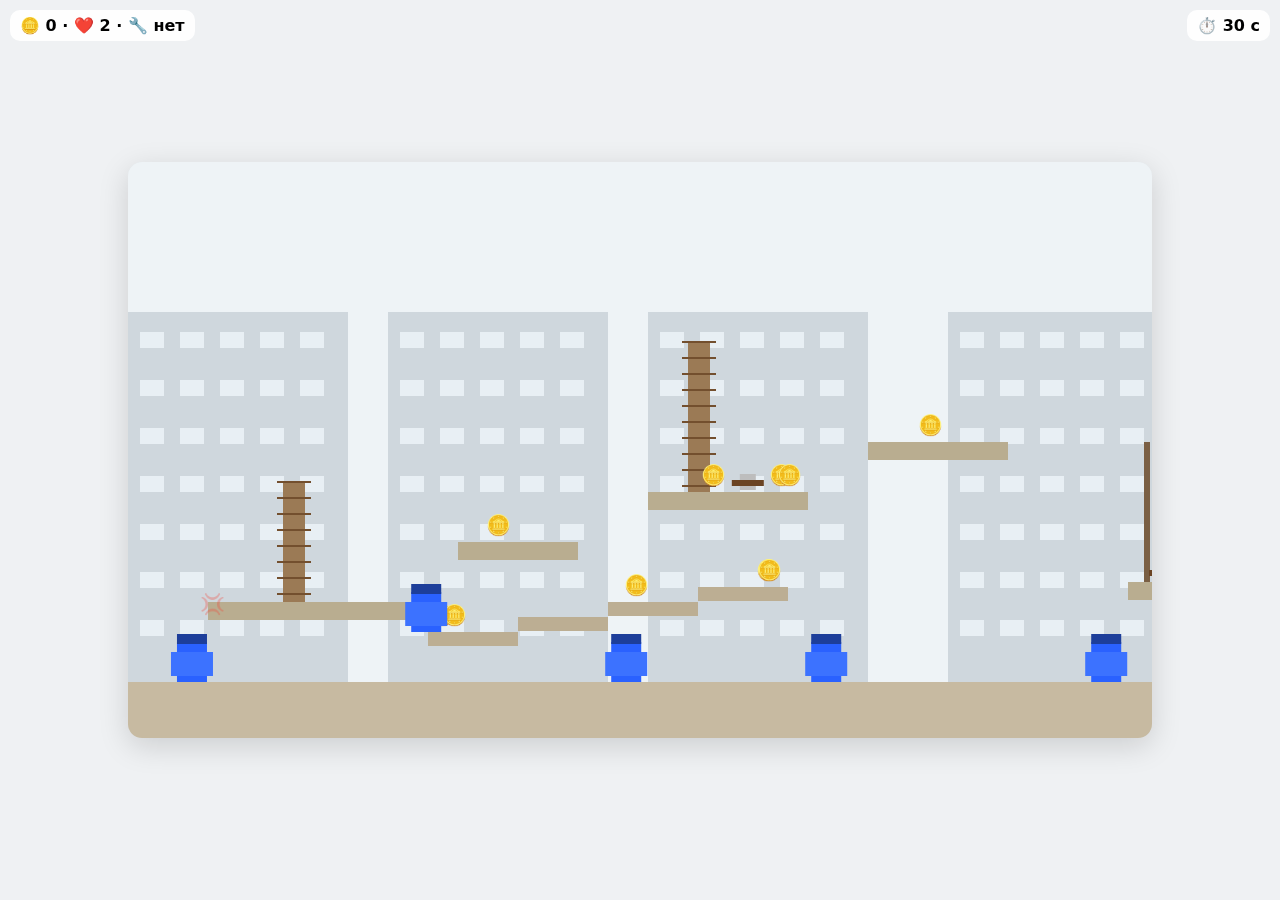
<file: index.html>
<!DOCTYPE html>
<html lang="ru">
<head>
<meta charset="utf-8"/>
<meta name="viewport" content="width=device-width, initial-scale=1"/>
<title>Bandit Parkour — stable</title>
<style>
  html,body{height:100%;margin:0}
  body{background:#eff1f3;font-family:system-ui,Segoe UI,Roboto,Manrope,sans-serif}
  #wrap{display:flex;align-items:center;justify-content:center;height:100%}
  canvas{background:#dfe6ea;box-shadow:0 8px 30px rgba(0,0,0,.15);border-radius:14px;max-width:100%;height:auto;touch-action:none}
  .hud{position:fixed;left:10px;top:10px;background:rgba(255,255,255,.92);padding:6px 10px;border-radius:10px;font-weight:800}
  .timer{position:fixed;right:10px;top:10px;background:rgba(255,255,255,.92);padding:6px 10px;border-radius:10px;font-weight:800}
  .summary{position:fixed;inset:0;background:rgba(0,0,0,.55);display:flex;align-items:center;justify-content:center;padding:20px}
  .summary .card{background:#fff;border-radius:16px;box-shadow:0 20px 80px rgba(0,0,0,.25);max-width:560px;width:100%;padding:22px}
  .summary h2{margin:0 0 8px 0}
  .btn{padding:10px 18px;font-size:16px;font-weight:700;border:none;border-radius:10px;cursor:pointer;background:#ff6b35;color:#fff;box-shadow:0 4px 10px rgba(0,0,0,.2)}
  .hidden{display:none}
</style>
</head>
<body>
<div class="hud">🪙 <span id="score">0</span> · ❤️ <span id="lives">3</span> · 🔧 <span id="weapon">нет</span></div>
<div class="timer">⏱️ <span id="time">30</span> c</div>
<div id="wrap"><canvas id="game" width="1024" height="576"></canvas></div>

<div id="summary" class="summary hidden" role="dialog" aria-modal="true">
  <div class="card">
    <h2>Время вышло!</h2>
    <p id="sumText"></p>
    <div style="text-align:center;margin-top:14px">
      <button id="restart" class="btn">🔄 Играть снова</button>
    </div>
  </div>
</div>

<script>
(() => {
  const c = document.getElementById('game');
  const ctx = c.getContext('2d');
  const scoreEl = document.getElementById('score');
  const livesEl = document.getElementById('lives');
  const weaponEl= document.getElementById('weapon');
  const timeEl  = document.getElementById('time');
  const sumEl   = document.getElementById('summary');
  const sumText = document.getElementById('sumText');
  const restartBtn = document.getElementById('restart');

  // ====== WORLD ======
  const W = 2400;
  const H = c.height;
  const GRAV = 0.9;
  const JUMP = -16;
  const FRICTION_G = 0.86;
  const FRICTION_AIR = 0.985;
  const MAX_VX = 7, MAX_VY = 24;
  const EPS = 0.0001;

  // платформы (Только прямоугольники, без наклонов)
  const platforms = [
    {x:0,y:520,w:2400,h:200,color:'#c7baa1'}, // земля
    {x:80,y:440,w:220,h:18,color:'#b9ad90'},
    {x:330,y:380,w:120,h:18,color:'#b9ad90'},
    {x:520,y:330,w:160,h:18,color:'#b9ad90'},
    {x:740,y:280,w:140,h:18,color:'#b9ad90'},
    {x:1000,y:420,w:250,h:18,color:'#b9ad90'},
    {x:1280,y:360,w:110,h:18,color:'#b9ad90'},
    {x:1460,y:300,w:170,h:18,color:'#b9ad90'},
    {x:1680,y:260,w:140,h:18,color:'#b9ad90'},
    // «рампа» как ступеньки — не клинит
    {x:300,y:470,w:90,h:14,color:'#bcae93'},
    {x:390,y:455,w:90,h:14,color:'#bcae93'},
    {x:480,y:440,w:90,h:14,color:'#bcae93'},
    {x:570,y:425,w:90,h:14,color:'#bcae93'},
    // шахта справа
    {x:1950,y:520,w:450,h:200,color:'#c7baa1'},
    {x:1980,y:460,w:140,h:18,color:'#b9ad90'},
    {x:2140,y:420,w:120,h:18,color:'#b9ad90'},
    {x:2280,y:470,w:90,h:18,color:'#b9ad90'},
  ];

  // лестницы и канаты
  const ladders = [
    {x:155, y:440-120, h:120, w:22, type:'ladder'},
    {x:560, y:330-150, h:150, w:22, type:'ladder'},
    {x:1010,y:420-140, h:140, w:18, type:'rope'},
    {x:2145,y:420-160, h:160, w:18, type:'ladder'},
  ];

  const buildings = [
    {x:0,w:220},{x:260,w:220},{x:520,w:220},{x:820,w:260},
    {x:1120,w:300},{x:1490,w:260},{x:1800,w:300}
  ];

  // ====== ENTITIES ======
  const player = {x:70,y:420,w:28,h:42,vx:0,vy:0,dir:1,onGround:false,climb:false,hasWeapon:false,inv:0,lives:3};
  const cops = [];
  const coins = [];
  const weapons = [];
  let worm;
  let particles=[];

  // ====== GAME STATE ======
  let score=0, hits=0, misses=0;
  let timeLeft=30000;   // мс
  let running=true;
  let camX=0;

  // ====== INPUT ======
  const keys={left:false,right:false,up:false,down:false};
  addEventListener('keydown',e=>{
    if (e.code==='ArrowLeft'||e.code==='KeyA') keys.left=true;
    if (e.code==='ArrowRight'||e.code==='KeyD') keys.right=true;
    if (e.code==='ArrowUp'||e.code==='KeyW'||e.code==='Space') keys.up=true;
    if (e.code==='ArrowDown'||e.code==='KeyS') keys.down=true;
  });
  addEventListener('keyup',e=>{
    if (e.code==='ArrowLeft'||e.code==='KeyA') keys.left=false;
    if (e.code==='ArrowRight'||e.code==='KeyD') keys.right=false;
    if (e.code==='ArrowUp'||e.code==='KeyW'||e.code==='Space') keys.up=false;
    if (e.code==='ArrowDown'||e.code==='KeyS') keys.down=false;
  });
  c.addEventListener('pointerdown', ()=>{ if (player.hasWeapon) performAttack(); });

  // ====== HELPERS ======
  function clamp(v,a,b){return Math.max(a,Math.min(b,v));}
  function overlapX(a,b){ return (a.x < b.x + b.w) && (a.x + a.w > b.x); }
  function aabb(a,b){return !(a.x+a.w<b.x||a.x>b.x+b.w||a.y+a.h<b.y||a.y>b.y+b.h);}

  // --- вертикальные «one-way» коллизии (пол/потолок), без боков ---
  function integrateY(e, dt, ignorePlatforms=false){
    const prevY = e.y;
    const prevBottom = prevY + e.h;
    const prevTop = prevY;

    if (!ignorePlatforms){
      // падение на пол
      if (e.vy > 0){
        const nextBottom = e.y + e.vy + e.h;
        for (const p of platforms){
          if (!overlapX({x:e.x,w:e.w}, p)) continue;
          const floorY = p.y;
          if (prevBottom <= floorY + EPS && nextBottom >= floorY - EPS){
            e.y = floorY - e.h;
            e.vy = 0;
            e.onGround = true;
            return; // стоим на первом найденном полу
          }
        }
      }
      // удар головой
      if (e.vy < 0){
        const nextTop = e.y + e.vy;
        for (const p of platforms){
          if (!overlapX({x:e.x,w:e.w}, p)) continue;
          const ceilY = p.y + p.h;
          if (prevTop >= ceilY - EPS && nextTop <= ceilY + EPS){
            e.y = ceilY;
            e.vy = 0;
            break;
          }
        }
      }
    }
    e.y += e.vy;
  }

  // ====== PLAYER ======
  function ladderUnder(e){
    for (const L of ladders){
      const rect={x:L.x-10,y:L.y,w:L.w+20,h:L.h};
      if (aabb(e,rect)) return L;
    }
    return null;
  }

  function updatePlayer(dt){
    player.inv = Math.max(0, player.inv-dt);

    const accel = player.onGround? 1.0 : 0.55;
    if (keys.left){ player.vx -= accel; player.dir=-1; }
    if (keys.right){ player.vx += accel; player.dir= 1; }
    player.vx *= (player.onGround? FRICTION_G : FRICTION_AIR);
    player.vx = clamp(player.vx, -MAX_VX, MAX_VX);
    player.x += player.vx; // боков нет → не застрянем

    // лестницы
    const L = ladderUnder(player);
    player.climb = !!L && (keys.up || keys.down);

    // гравитация/прыжок
    if (player.climb){
      player.vy = 0;
      if (keys.up)   player.y -= 3;
      if (keys.down) player.y += 3.2;
      // фиксируем по центру
      player.x = L.x + L.w/2 - player.w/2;
      integrateY(player, dt, true); // пропускаем платформы
      player.onGround = false;
    } else {
      if (keys.up && player.onGround){ player.vy = JUMP; player.onGround=false; }
      player.vy += GRAV;
      player.vy = clamp(player.vy, -MAX_VY, MAX_VY);
      player.onGround = false;
      integrateY(player, dt, false);
    }

    // границы и камера
    player.x = clamp(player.x, 0, W-player.w);
    if (player.y > H-1){ player.y = H-1; player.vy = 0; player.onGround = true; }
    camX = clamp(player.x + player.w/2 - c.width/2, 0, W - c.width);

    // сбор монет
    for (const m of coins){
      if (!m.taken && Math.hypot(player.x+player.w/2 - m.x, player.y+player.h/2 - m.y) < m.r + 16){
        m.taken=true; score+=1; scoreEl.textContent=score;
        particles.push({x:m.x,y:m.y,vx:0,vy:-2,g:0.05,life:600,txt:'🪙'});
      }
    }
    // оружие
    for (const w of weapons){
      if (!w.taken && aabb(player,{x:w.x,y:w.y,w:w.w,h:w.h})){
        w.taken=true; player.hasWeapon=true; weaponEl.textContent='есть';
        particles.push({x:w.x+8,y:w.y+8,vx:0,vy:-2,g:0.05,life:600,txt:'🔧'});
      }
    }
  }

  function performAttack(){
    const atk = {x: player.x + (player.dir>0? player.w : -36), y: player.y+2, w:36, h:38};
    let any=false;
    for (const cop of cops){
      if (cop.stun>0) continue;
      if (aabb(atk,cop)){ cop.stun=900; any=true; score+=2; hits++; }
    }
    if (!any) misses++;
    particles.push({x:atk.x+atk.w/2,y:atk.y+atk.h/2,vx:0,vy:-2,g:0.06,life:400,txt:any?'💥':'💨'});
  }

  // ====== COPS & WORM ======
  function updateCops(dt){
    for (const cop of cops){
      if (cop.stun>0){ cop.stun-=dt; continue; }
      const speed = 1.6;
      if (Math.abs((cop.x+cop.w/2)-(player.x+player.w/2))>4){
        cop.vx += (player.x>cop.x? speed : -speed)*0.08;
      }
      cop.vx = clamp(cop.vx,-2.2,2.2);
      cop.x += cop.vx;

      cop.vy += GRAV;
      cop.vy = clamp(cop.vy,-MAX_VY,MAX_VY);
      integrateY(cop, dt, false);

      if (player.inv<=0 && aabb(cop,player)){
        player.lives--; livesEl.textContent=player.lives;
        player.inv=1200;
        particles.push({x:player.x+14,y:player.y, vx:0,vy:-2,g:0.05,life:600,txt:'💢'});
        if (player.lives<=0){ endGame(); }
      }
    }
  }

  function updateWorm(dt){
    worm.t -= dt;
    if (worm.phase==='wait'){
      worm.y = 520;
      if (worm.t<=0 && Math.abs((player.x+player.w/2)-worm.x) < 220){
        worm.phase='rise'; worm.vy = -18;
      } else if (worm.t<=0){ worm.t = 900; }
    } else if (worm.phase==='rise'){
      worm.y += worm.vy; worm.vy += 0.9;
      if (worm.y <= 380){ worm.phase='fall'; worm.vy=4; }
      if (aabb({x:worm.x-40,y:worm.y- worm.h,w:80,h:worm.h}, player) && player.inv<=0){
        player.lives--; livesEl.textContent=player.lives; player.inv=1200;
        if (player.lives<=0){ endGame(); }
      }
    } else if (worm.phase==='fall'){
      worm.y += worm.vy; worm.vy += 0.9;
      if (worm.y>=520){ worm.y=520; worm.phase='wait'; worm.t = 1200+Math.random()*1200; }
    }
  }

  // ====== WORLD GEN ======
  function spawnCoins(n=24){
    coins.length=0;
    for (let i=0;i<n;i++){
      const p = platforms[1+Math.floor(Math.random()*(platforms.length-1))];
      const x = p.x + 10 + Math.random()*(p.w-20);
      const y = p.y - 16;
      coins.push({x,y,r:8,taken:false});
    }
  }
  function spawnWeapons(n=5){
    weapons.length=0;
    for (let i=0;i<n;i++){
      const p = platforms[1+Math.floor(Math.random()*(platforms.length-1))];
      const x = p.x + 14 + Math.random()*(p.w-28);
      const y = p.y - 18;
      weapons.push({x,y,w:16,h:16,taken:false});
    }
  }
  function spawnCops(){
    cops.length=0;
    const spots=[120,360,560,760,1040,1310,1490,1700,2060,2240];
    for (const x of spots) cops.push({x,y:420,w:30,h:40,vx:0,vy:0,stun:0});
  }
  function spawnWorm(){ worm = {x:2050,y:520,w:90,h:110,vy:0,phase:'wait',t:800+Math.random()*1200}; }

  // ====== LOOP ======
  let last=performance.now();
  function loop(t){
    const dt = Math.min(33, t-last); last=t;
    if (!running){ render(); return; }

    // таймер
    timeLeft = Math.max(0, timeLeft - dt);
    timeEl.textContent = Math.ceil(timeLeft/1000);
    if (timeLeft<=0){ endGame(); return; }

    updatePlayer(dt);
    updateCops(dt);
    updateWorm(dt);

    // частицы
    for (let i=particles.length-1;i>=0;i--){
      const p=particles[i]; p.life-=dt; p.x+=p.vx; p.y+=p.vy; p.vy+=p.g; if (p.life<=0) particles.splice(i,1);
    }

    render();
    requestAnimationFrame(loop);
  }

  // ====== RENDER ======
  function render(){
    ctx.clearRect(0,0,c.width,c.height);

    // фон
    ctx.fillStyle='#eef3f6'; ctx.fillRect(0,0,c.width,c.height);

    ctx.save();
    ctx.translate(-camX,0);

    // город-бэк
    ctx.fillStyle='#cfd7dd';
    for (const b of buildings){
      ctx.fillRect(b.x,150, b.w, 370);
      ctx.fillStyle='#e8eff4';
      for (let y=170;y<500;y+=48){
        for (let x=b.x+12;x<b.x+b.w-12;x+=40) ctx.fillRect(x,y,24,16);
      }
      ctx.fillStyle='#cfd7dd';
    }

    // платформы
    for (const p of platforms){
      ctx.fillStyle=p.color||'#b9ad90';
      ctx.fillRect(p.x,p.y,p.w,p.h||18);
    }

    // лестницы/канаты
    for (const L of ladders){
      if (L.type==='ladder'){
        ctx.fillStyle='#9b7a55'; ctx.fillRect(L.x, L.y, L.w, L.h);
        ctx.strokeStyle='#734f2e'; ctx.lineWidth=2;
        for (let y=L.y;y<L.y+L.h;y+=16){ ctx.beginPath(); ctx.moveTo(L.x-6,y); ctx.lineTo(L.x+L.w+6,y); ctx.stroke(); }
      } else {
        ctx.strokeStyle='#7a5f44'; ctx.lineWidth=6;
        ctx.beginPath(); ctx.moveTo(L.x+L.w/2,L.y); ctx.lineTo(L.x+L.w/2,L.y+L.h); ctx.stroke();
      }
    }

    // монеты/оружие
    ctx.font='20px Apple Color Emoji, Segoe UI Emoji, Noto Color Emoji';
    ctx.textAlign='center'; ctx.textBaseline='middle';
    for (const m of coins){ if (!m.taken) ctx.fillText('🪙', m.x, m.y); }
    for (const w of weapons){
      if (w.taken) continue;
      ctx.fillStyle='#bdbdbd'; ctx.fillRect(w.x,w.y,w.w,w.h);
      ctx.fillStyle='#6b4423'; ctx.fillRect(w.x-8,w.y+6, w.w+16,6);
    }

    // копы
    for (const cop of cops){
      ctx.fillStyle = (cop.stun>0)? '#87a8ff' : '#2a61ff';
      ctx.fillRect(cop.x, cop.y, cop.w, cop.h);
      ctx.fillStyle = (cop.stun>0)? '#a9c0ff' : '#3c72ff';
      ctx.fillRect(cop.x-6, cop.y+10, cop.w+12, 24);
      ctx.fillStyle='#1d3e9a';
      ctx.fillRect(cop.x, cop.y-8, cop.w, 10);
    }

    // червь
    ctx.fillStyle='#7a4c2a';
    ctx.beginPath();
    ctx.ellipse(worm.x, worm.y- worm.h/2, worm.w/2, worm.h/2, 0, 0, Math.PI*2);
    ctx.fill();
    ctx.fillStyle='#5b371c';
    ctx.beginPath(); ctx.arc(worm.x, worm.y- worm.h+24, 12, 0, Math.PI*2); ctx.fill();

    // игрок
    const blink = player.inv>0 && Math.floor(performance.now()/120)%2===0;
    if (!blink){
      ctx.fillStyle='#222'; ctx.fillRect(player.x, player.y, player.w, player.h);
      ctx.fillStyle='#ff6b35'; ctx.fillRect(player.x, player.y+10, player.w, 6);
      if (player.hasWeapon){
        ctx.fillStyle='#bdbdbd';
        const hx = player.dir>0? player.x+player.w+4 : player.x-14;
        ctx.fillRect(hx, player.y+18, 14, 8);
      }
    }

    // частицы
    for (const p of particles){
      const a = Math.max(0, Math.min(1, p.life/600));
      ctx.globalAlpha=a; ctx.fillText(p.txt, p.x, p.y); ctx.globalAlpha=1;
    }

    ctx.restore();
  }

  // ====== END / RESTART ======
  function endGame(){
    running=false;
    sumEl.classList.remove('hidden');
    sumText.innerHTML = `Итоговый счёт: <b>${score}</b><br>
      Попаданий по копам: <b>${hits}</b>, промахов: <b>${misses}</b><br>
      Осталось жизней: <b>${player.lives}</b>`;
  }
  function restart(){
    score=0; hits=0; misses=0; timeLeft=30000; running=true;
    scoreEl.textContent=0; timeEl.textContent=30;
    Object.assign(player,{x:70,y:420,w:28,h:42,vx:0,vy:0,dir:1,onGround:false,climb:false,hasWeapon:false,inv:0,lives:3});
    weaponEl.textContent='нет'; livesEl.textContent=3; camX=0;
    particles=[];
    spawnCoins(); spawnWeapons(); spawnCops(); spawnWorm();
    sumEl.classList.add('hidden');
    last = performance.now();
    requestAnimationFrame(loop);
  }
  restartBtn.addEventListener('click', restart);

  // ====== INIT ======
  function spawnCoins(n=24){
    coins.length=0;
    for (let i=0;i<n;i++){
      const p = platforms[1+Math.floor(Math.random()*(platforms.length-1))];
      const x = p.x + 10 + Math.random()*(p.w-20);
      const y = p.y - 16;
      coins.push({x,y,r:8,taken:false});
    }
  }
  function spawnWeapons(n=5){
    weapons.length=0;
    for (let i=0;i<n;i++){
      const p = platforms[1+Math.floor(Math.random()*(platforms.length-1))];
      const x = p.x + 14 + Math.random()*(p.w-28);
      const y = p.y - 18;
      weapons.push({x,y,w:16,h:16,taken:false});
    }
  }
  function spawnCops(){
    cops.length=0;
    const spots=[120,360,560,760,1040,1310,1490,1700,2060,2240];
    for (const x of spots) cops.push({x,y:420,w:30,h:40,vx:0,vy:0,stun:0});
  }
  function spawnWorm(){ worm = {x:2050,y:520,w:90,h:110,vy:0,phase:'wait',t:800+Math.random()*1200}; }

  (function start(){
    spawnCoins(); spawnWeapons(); spawnCops(); spawnWorm();
    requestAnimationFrame(loop);
  })();
})();
</script>
</body>
</html>
</file>
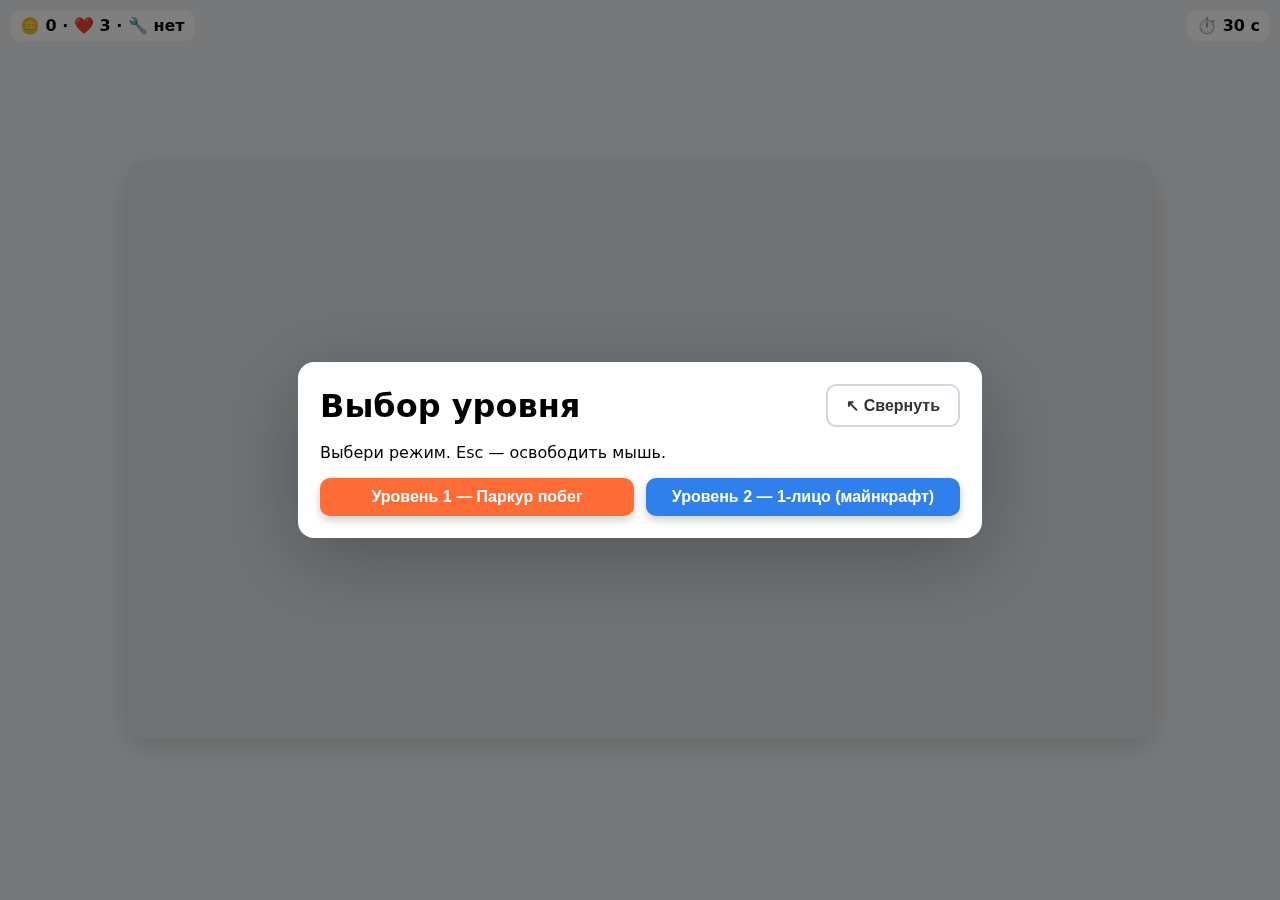
<file: index - Copy.html>
<!DOCTYPE html>
<html lang="ru">
<head>
<meta charset="utf-8"/>
<meta name="viewport" content="width=device-width, initial-scale=1"/>
<title>Побег — выбор уровней</title>
<style>
  html,body{height:100%;margin:0}
  body{background:#eff1f3;font-family:system-ui,Segoe UI,Roboto,Manrope,sans-serif}
  #wrap{display:flex;align-items:center;justify-content:center;height:100%}
  canvas{background:#dfe6ea;box-shadow:0 8px 30px rgba(0,0,0,.15);border-radius:14px;max-width:100%;height:auto;touch-action:none}
  .hud{position:fixed;left:10px;top:10px;background:rgba(255,255,255,.92);padding:6px 10px;border-radius:10px;font-weight:800;z-index:2}
  .timer{position:fixed;right:10px;top:10px;background:rgba(255,255,255,.92);padding:6px 10px;border-radius:10px;font-weight:800;z-index:2}
  .summary{position:fixed;inset:0;background:rgba(0,0,0,.55);display:flex;align-items:center;justify-content:center;padding:20px;z-index:3}
  .summary .card{background:#fff;border-radius:16px;box-shadow:0 20px 80px rgba(0,0,0,.25);max-width:560px;width:100%;padding:22px}
  .summary h2{margin:0 0 8px 0}
  .btn{padding:10px 18px;font-size:16px;font-weight:700;border:none;border-radius:10px;cursor:pointer;background:#ff6b35;color:#fff;box-shadow:0 4px 10px rgba(0,0,0,.2)}
  .btn.secondary{background:#2f80ed}
  .btn.ghost{background:#fff;color:#333;border:2px solid #d0d7de;box-shadow:none}
  .hidden{display:none}
  /* окно выбора уровней */
  .menu{position:fixed;inset:0;background:rgba(0,0,0,.5);display:flex;align-items:center;justify-content:center;z-index:4}
  .menu .card{background:#fff;border-radius:16px;box-shadow:0 20px 80px rgba(0,0,0,.25);max-width:640px;width:100%;padding:22px}
  .menu h1{margin:0 0 10px 0}
  .menu .grid{display:grid;grid-template-columns:1fr 1fr;gap:12px}
  /* чтобы меню реально скрывалось при .hidden */
.menu.hidden{ display:none !important; }

  /* мини-кнопка меню в левом верхнем углу */
  .mini{
    position:fixed;left:10px;top:10px;z-index:5;
    background:#fff;border:2px solid #d0d7de;border-radius:12px;
    padding:6px 10px;font-weight:700;box-shadow:0 3px 12px rgba(0,0,0,.12);
    cursor:pointer
  }
  .help{position:fixed;left:10px;bottom:10px;background:rgba(255,255,255,.92);padding:6px 10px;border-radius:10px;font-weight:600;z-index:2}
</style>
</head>
<body>
<div class="hud" id="hud">🪙 <span id="score">0</span> · ❤️ <span id="lives">3</span> · 🔧 <span id="weapon">нет</span></div>
<div class="timer" id="timer">⏱️ <span id="time">30</span> c</div>
<div id="wrap"><canvas id="game" width="1024" height="576"></canvas></div>

<!-- мини-кнопка для разворачивания меню -->
<button id="menuMini" class="mini hidden" title="Открыть выбор уровня">📂 Уровни</button>

<!-- окно выбора уровня -->
<div id="menu" class="menu">
  <div class="card">
    <div style="display:flex;justify-content:space-between;align-items:center;gap:8px">
      <h1 style="margin:0">Выбор уровня</h1>
      <button id="minBtn" class="btn ghost" title="Свернуть в левый верх">↖ Свернуть</button>
    </div>
    <p>Выбери режим. Esc — освободить мышь.</p>
    <div class="grid">
      <button id="btnL1" class="btn">Уровень 1 — Паркур побег</button>
      <button id="btnL2" class="btn secondary">Уровень 2 — 1-лицо (майнкрафт)</button>
    </div>
  </div>
</div>

<div id="summary" class="summary hidden" role="dialog" aria-modal="true">
  <div class="card">
    <h2 id="sumTitle">Миссия!</h2>
    <p id="sumText"></p>
    <div style="display:flex;gap:8px;justify-content:center;margin-top:14px">
      <button id="restart" class="btn">🔄 Играть снова</button>
      <button id="toMenu" class="btn secondary">🏠 В меню уровней</button>
    </div>
  </div>
</div>

<div id="help" class="help hidden"></div>

<script>
(() => {
  // ===== DOM
  const c = document.getElementById('game');
  const ctx = c.getContext('2d');
  const hud = document.getElementById('hud');
  const timerBox = document.getElementById('timer');
  const scoreEl = document.getElementById('score');
  const livesEl = document.getElementById('lives');
  const weaponEl= document.getElementById('weapon');
  const timeEl  = document.getElementById('time');
  const menuEl  = document.getElementById('menu');
  const btnL1   = document.getElementById('btnL1');
  const btnL2   = document.getElementById('btnL2');
  const minBtn  = document.getElementById('minBtn');
  const menuMini= document.getElementById('menuMini');
  const sumEl   = document.getElementById('summary');
  const sumTitle= document.getElementById('sumTitle');
  const sumText = document.getElementById('sumText');
  const restartBtn = document.getElementById('restart');
  const toMenuBtn  = document.getElementById('toMenu');
  const helpEl = document.getElementById('help');

  let MODE = 'menu'; // menu | level1 | level2 | ended
  let RAF = 0;

  // ======= LEVEL 1 (обновлённый — безопасный старт, респавн, финиш-окно, червь)
  const L1 = (() => {
    const W = 2400, H = c.height;
    const GRAV=0.9, JUMP=-16, Fg=0.86, Fa=0.985, MAX_VX=7, MAX_VY=24, EPS=0.0001;

    const platforms = [
      {x:0,y:520,w:2400,h:200,color:'#c7baa1'},
      {x:80,y:440,w:220,h:18,color:'#b9ad90'},
      {x:330,y:380,w:120,h:18,color:'#b9ad90'},
      {x:520,y:330,w:160,h:18,color:'#b9ad90'},
      {x:740,y:280,w:140,h:18,color:'#b9ad90'},
      {x:1000,y:420,w:250,h:18,color:'#b9ad90'},
      {x:1280,y:360,w:110,h:18,color:'#b9ad90'},
      {x:1460,y:300,w:170,h:18,color:'#b9ad90'},
      {x:1680,y:260,w:140,h:18,color:'#b9ad90'},
      {x:300,y:470,w:90,h:14,color:'#bcae93'},
      {x:390,y:455,w:90,h:14,color:'#bcae93'},
      {x:480,y:440,w:90,h:14,color:'#bcae93'},
      {x:570,y:425,w:90,h:14,color:'#bcae93'},
      {x:1950,y:520,w:450,h:200,color:'#c7baa1'},
      {x:1980,y:460,w:140,h:18,color:'#b9ad90'},
      {x:2140,y:420,w:120,h:18,color:'#b9ad90'},
      {x:2280,y:470,w:90,h:18,color:'#b9ad90'},
    ];
    const ladders = [
      {x:155, y:320, h:120, w:22, type:'ladder'},
      {x:560, y:180, h:150, w:22, type:'ladder'},
      {x:1010,y:280, h:140, w:18, type:'rope'},
      {x:2145,y:260, h:160, w:18, type:'ladder'},
    ];
    const buildings = [{x:0,w:220},{x:260,w:220},{x:520,w:220},{x:820,w:260},{x:1120,w:300},{x:1490,w:260},{x:1800,w:300}];

    const player = {x:0,y:420,w:28,h:42,vx:0,vy:0,dir:1,onGround:false,climb:false,hasWeapon:false,inv:0,lives:3};
    const cops=[], coins=[]; let particles=[];
    let goal={x:2100,y:400,w:56,h:120};
    let worm={x:2050,y:520,w:120,h:50,vx:2.2,left:1900,right:2350};

    let score=0, timeLeft=30000, camX=0;
    let START_X=100; const SAFE_R=280;

    const keys={left:false,right:false,up:false,down:false};
    function keyOn(){
      const down=e=>{
        if(e.code==='ArrowLeft'||e.code==='KeyA') keys.left=true;
        if(e.code==='ArrowRight'||e.code==='KeyD') keys.right=true;
        if(e.code==='ArrowUp'||e.code==='KeyW'||e.code==='Space') keys.up=true;
        if(e.code==='ArrowDown'||e.code==='KeyS') keys.down=true;
      };
      const up=e=>{
        if(e.code==='ArrowLeft'||e.code==='KeyA') keys.left=false;
        if(e.code==='ArrowRight'||e.code==='KeyD') keys.right=false;
        if(e.code==='ArrowUp'||e.code==='KeyW'||e.code==='Space') keys.up=false;
        if(e.code==='ArrowDown'||e.code==='KeyS') keys.down=false;
      };
      const click=()=>{/* атаки нет */};
      window.addEventListener('keydown',down);
      window.addEventListener('keyup',up);
      c.addEventListener('pointerdown',click);
      return {down,up,click};
    }
    let handlers=null;

    const clamp=(v,a,b)=>Math.max(a,Math.min(b,v));
    const aabb=(a,b)=>!(a.x+a.w<b.x||a.x>b.x+b.w||a.y+a.h<b.y||a.y>b.y+b.h);
    function integrateY(e, dt, ignore=false){
      const prevTop=e.y, prevBottom=e.y+e.h;
      if(!ignore && e.vy>0){
        const nextBottom=e.y+e.vy+e.h;
        for(const p of platforms){
          if(!(e.x< p.x+p.w && e.x+e.w>p.x)) continue;
          const floor=p.y;
          if(prevBottom<=floor+EPS && nextBottom>=floor-EPS){ e.y=floor-e.h; e.vy=0; e.onGround=true; return; }
        }
      }
      if(!ignore && e.vy<0){
        const nextTop=e.y+e.vy;
        for(const p of platforms){
          if(!(e.x< p.x+p.w && e.x+e.w>p.x)) continue;
          const ceil=p.y+p.h;
          if(prevTop>=ceil-EPS && nextTop<=ceil+EPS){ e.y=ceil; e.vy=0; break; }
        }
      }
      e.y+=e.vy;
    }

    function ladderUnder(e){
      for(const L of ladders){ const r={x:L.x-10,y:L.y,w:L.w+20,h:L.h}; if(aabb(e,r)) return L; }
      return null;
    }

    function updatePlayer(dt){
      player.inv=Math.max(0,player.inv-dt);
      const accel=player.onGround?1:0.55;
      if(keys.left){player.vx-=accel; player.dir=-1;}
      if(keys.right){player.vx+=accel; player.dir=1;}
      player.vx*=(player.onGround?Fg:Fa); player.vx=clamp(player.vx,-MAX_VX,MAX_VX); player.x+=player.vx;

      const L = ladderUnder(player);
      player.climb= !!L && (keys.up||keys.down);
      if(player.climb){
        player.vy=0; if(keys.up)player.y-=3; if(keys.down)player.y+=3.2;
        player.x = L.x + L.w/2 - player.w/2; integrateY(player,dt,true); player.onGround=false;
      } else {
        if(keys.up && player.onGround){ player.vy=JUMP; player.onGround=false; }
        player.vy+=GRAV; player.vy=clamp(player.vy,-MAX_VY,MAX_VY); player.onGround=false; integrateY(player,dt,false);
      }

      player.x=clamp(player.x,0,W-player.w);
      if(player.y>H-1){ player.y=H-1; player.vy=0; player.onGround=true; }
      camX = clamp(player.x + player.w/2 - c.width/2, 0, W - c.width);

      // монеты (просто эффект и счёт)
      for(const m of coins){
        if(!m.taken && Math.hypot(player.x+player.w/2-m.x, player.y+player.h/2-m.y) < m.r+16){
          m.taken=true; score++; scoreEl.textContent=score;
          particles.push({x:m.x,y:m.y,vx:0,vy:-2,g:0.05,life:600,txt:'🪙'});
        }
      }

      // финиш
      if(aabb(player, goal)) finish();
    }

    function respawnToStart(){
      Object.assign(player,{x:START_X,y:420,vx:0,vy:0,onGround:false,climb:false});
      player.inv=1000; camX=0;
    }

    function updateCops(dt){
      for(const cop of cops){
        const speed=1.6;
        if(Math.abs((cop.x+cop.w/2)-(player.x+player.w/2))>4) cop.vx += (player.x>cop.x? speed:-speed)*0.08;
        cop.vx=clamp(cop.vx,-2.2,2.2); cop.x+=cop.vx;
        cop.vy+=GRAV; cop.vy=clamp(cop.vy,-24,24); integrateY(cop,dt,false);

        if(player.inv<=0 && aabb(cop,player)){
          player.lives--; livesEl.textContent=player.lives;
          respawnToStart();
          if(player.lives<=0){ fail(); return; }
        }
      }
    }

    // Червь ползает туда-сюда
    function updateWorm(dt){
      worm.x += worm.vx * (dt/16.67);
      if(worm.x < worm.left || worm.x > worm.right) worm.vx *= -1;
      const hitBox = {x:worm.x-60, y:worm.y- worm.h, w:120, h:worm.h};
      if(player.inv<=0 && aabb(hitBox, player)){
        player.lives--; livesEl.textContent=player.lives;
        respawnToStart();
        if(player.lives<=0){ fail(); }
      }
    }

    // Генерация миссии
    function spawnCoins(n=24){
      coins.length=0;
      for(let i=0;i<n;i++){
        const p = platforms[1 + Math.floor(Math.random()*(platforms.length-1))];
        const x = p.x + 10 + Math.random()*(p.w-20);
        const y = p.y - 16;
        coins.push({x,y,r:8,taken:false});
      }
    }
    function spawnCopsRandom(n=10){
      cops.length=0; let tries=0;
      while(cops.length<n && tries<200){
        const x = 160 + Math.random()*(W-320);
        if(Math.abs(x-START_X)>SAFE_R) cops.push({x,y:420,w:30,h:40,vx:0,vy:0});
        tries++;
      }
    }
    function spawnGoal(){ const x = 1200 + Math.random()*(W-1300); goal={x:Math.floor(x), y:400, w:56, h:120}; }
    function spawnWorm(){ worm={x:2050, y:520, w:120, h:50, vx:2.2, left:1900, right:2350}; }

    function drawGoal(){
      ctx.fillStyle='#2f80ed'; ctx.fillRect(goal.x, goal.y, goal.w, goal.h);
      ctx.fillStyle='#9bc3ff'; ctx.fillRect(goal.x+6, goal.y+8, goal.w-12, goal.h-16);
      ctx.fillStyle='#2f80ed'; ctx.fillRect(goal.x+6, goal.y+goal.h/2-2, goal.w-12, 4);
      ctx.fillRect(goal.x+goal.w/2-2, goal.y+8, 4, goal.h-16);
    }
    function drawWorm(){
      ctx.fillStyle='#7a4c2a'; ctx.beginPath();
      ctx.ellipse(worm.x, worm.y - worm.h/2, worm.w/2, worm.h/2, 0, 0, Math.PI*2); ctx.fill();
      ctx.fillStyle='#5b371c'; ctx.beginPath(); ctx.arc(worm.x+(worm.vx>0?14:-14), worm.y - worm.h + 20, 6, 0, Math.PI*2); ctx.fill();
    }

    function render(){
      ctx.clearRect(0,0,c.width,c.height);
      ctx.fillStyle='#eef3f6'; ctx.fillRect(0,0,c.width,c.height);
      ctx.save(); ctx.translate(-camX,0);

      // фон-город
      ctx.fillStyle='#cfd7dd';
      for(const b of buildings){
        ctx.fillRect(b.x,150,b.w,370);
        ctx.fillStyle='#e8eff4';
        for(let y=170;y<500;y+=48) for(let x=b.x+12;x<b.x+b.w-12;x+=40) ctx.fillRect(x,y,24,16);
        ctx.fillStyle='#cfd7dd';
      }

      // платформы
      for(const p of platforms){ ctx.fillStyle=p.color||'#b9ad90'; ctx.fillRect(p.x,p.y,p.w,p.h||18); }

      // лестницы/канаты
      for(const L of ladders){
        if(L.type==='ladder'){
          ctx.fillStyle='#9b7a55'; ctx.fillRect(L.x,L.y,L.w,L.h);
          ctx.strokeStyle='#734f2e'; ctx.lineWidth=2;
          for(let y=L.y;y<L.y+L.h;y+=16){ ctx.beginPath(); ctx.moveTo(L.x-6,y); ctx.lineTo(L.x+L.w+6,y); ctx.stroke(); }
        } else {
          ctx.strokeStyle='#7a5f44'; ctx.lineWidth=6;
          ctx.beginPath(); ctx.moveTo(L.x+L.w/2,L.y); ctx.lineTo(L.x+L.w/2,L.y+L.h); ctx.stroke();
        }
      }

      // монеты
      ctx.font='20px Apple Color Emoji, Segoe UI Emoji, Noto Color Emoji'; ctx.textAlign='center'; ctx.textBaseline='middle';
      for(const m of coins) if(!m.taken) ctx.fillText('🪙', m.x, m.y);

      // копы
      for(const cop of cops){
        ctx.fillStyle='#2a61ff'; ctx.fillRect(cop.x,cop.y,cop.w,cop.h);
        ctx.fillStyle='#3c72ff'; ctx.fillRect(cop.x-6,cop.y+10,cop.w+12,24);
        ctx.fillStyle='#1d3e9a'; ctx.fillRect(cop.x,cop.y-8,cop.w,10);
      }

      drawWorm();
      drawGoal();

      // игрок
      const blink = player.inv>0 && Math.floor(performance.now()/120)%2===0;
      if(!blink){ ctx.fillStyle='#222'; ctx.fillRect(player.x, player.y, player.w, player.h); ctx.fillStyle='#ff6b35'; ctx.fillRect(player.x, player.y+10, player.w, 6); }

      // частицы
      for(let i=particles.length-1;i>=0;i--){
        const p=particles[i]; p.life-=16; p.x+=p.vx; p.y+=p.vy; p.vy+=p.g;
        if(p.life<=0) particles.splice(i,1);
        else { ctx.globalAlpha=Math.max(0,Math.min(1,p.life/600)); ctx.fillText(p.txt, p.x, p.y); ctx.globalAlpha=1; }
      }

      ctx.restore();
    }

    let last=0;
    function loop(t){
      if(MODE!=='level1') return;
      const dt = Math.min(33, t-last||16); last=t;
      timeLeft=Math.max(0,timeLeft-dt); timeEl.textContent=Math.ceil(timeLeft/1000);
      if(timeLeft<=0){ fail(); return; }
      updatePlayer(dt); updateCops(dt); updateWorm(dt); render();
      RAF=requestAnimationFrame(loop);
    }

    function finish(){ MODE='ended'; sumTitle.textContent='Миссия выполнена!'; sumText.innerHTML=`Собрано монет: <b>${score}</b>`; sumEl.classList.remove('hidden'); }
    function fail(){ MODE='ended'; sumTitle.textContent='Поражение'; sumText.innerHTML=`Монет собрано: <b>${score}</b>`; sumEl.classList.remove('hidden'); }

    function restart(){
      START_X = 60 + (Math.random()*180|0);            // случайная безопасная точка старта
      Object.assign(player,{x:START_X,y:420,w:28,h:42,vx:0,vy:0,dir:1,onGround:false,climb:false,hasWeapon:false,inv:0,lives:3});
      score=0; scoreEl.textContent=0; timeLeft=30000; timeEl.textContent=30;
      livesEl.textContent=3; weaponEl.textContent='нет'; camX=0; particles.length=0;
      spawnCoins(); spawnCopsRandom(10); spawnGoal(); spawnWorm();
      last=performance.now(); RAF=requestAnimationFrame(loop);
    }
    function start(){ hud.classList.remove('hidden'); timerBox.classList.remove('hidden'); sumEl.classList.add('hidden'); helpEl.classList.add('hidden'); handlers=keyOn(); restart(); }
    function stop(){
      if(handlers){
        window.removeEventListener('keydown',handlers.down);
        window.removeEventListener('keyup',handlers.up);
        c.removeEventListener('pointerdown',handlers.click);
        handlers=null;
      }
      cancelAnimationFrame(RAF);
    }

    return {start,stop,restart};
  })();

  // ======= LEVEL 2 — 1-лицо с инвентарём (7 предметов)
  const L2 = (() => {
    const WMAP=24, HMAP=24;
    let map=[], px=4,py=12,ang=0,vx=0,vy=0;
    const FOV=Math.PI*70/180, MOVE=0.06, FRI=0.82;
    const colors = {0:'#0000',1:'#8b5a2b',2:'#6d6d6d',3:'#c86dbd',4:'#f4d35e',5:'#8c7a62',6:'#7ad0ff'};
    const names  = {1:'земля',2:'камень',3:'кровать',4:'факел',5:'крест',6:'окно'};
    const items = [
      {id:'dirt',icon:'🟫',place:1,tip:'Поставить блок'},
      {id:'pick',icon:'⛏️',mine:true,tip:'Сломать блок'},
      {id:'bed',icon:'🛏️',place:3,tip:'Поставить кровать'},
      {id:'sword',icon:'🗡️',swing:true,tip:'Взмах мечом'},
      {id:'torch',icon:'🕯️',place:4,tip:'Поставить факел'},
      {id:'cross',icon:'✝️',place:5,tip:'Поставить крест'},
      {id:'window',icon:'🪟',place:6,tip:'Поставить окно'}
    ]; let selected=0, handT=0, info='';
    const keys={w:false,s:false,a:false,d:false,q:false,e:false};
    let removeHandlers= null;

    function genMap(){
      map = Array.from({length:HMAP},(_,y)=>Array.from({length:WMAP},(_,x)=> (x===0||y===0||x===WMAP-1||y===HMAP-1)?2:0 ));
      for(let i=0;i<28;i++){
        const x=2+Math.floor(Math.random()*(WMAP-4));
        const y=2+Math.floor(Math.random()*(HMAP-4));
        map[y][x] = (Math.random()<0.6?1:2);
      }
      for(let x=2;x<WMAP-2;x++) map[12][x]=0; // коридор
      px=4; py=12; ang=0; vx=vy=0;
    }
    const cell=(x,y)=> (map[y]?.[x]??2);
    const canMove=(nx,ny)=> cell(Math.floor(nx),Math.floor(ny))===0;

    function start(){
      helpEl.classList.remove('hidden');
      helpEl.textContent='WASD — ходьба, Q/E или ←/→ — поворот, колесо/1–7 — инвентарь, ЛКМ — действие.';
      hud.classList.add('hidden'); timerBox.classList.add('hidden'); sumEl.classList.add('hidden');
      genMap(); selected=0; info='';
      removeHandlers = addHandlers(); MODE='level2'; RAF=requestAnimationFrame(loop);
    }
    function stop(){ if(removeHandlers) removeHandlers(); removeHandlers=null; cancelAnimationFrame(RAF); document.exitPointerLock?.(); }
    function restart(){ start(); }

    function addHandlers(){
      const down=e=>{
        if(e.code==='KeyW'||e.code==='ArrowUp') keys.w=true;
        if(e.code==='KeyS'||e.code==='ArrowDown') keys.s=true;
        if(e.code==='KeyA') keys.a=true; if(e.code==='KeyD') keys.d=true;
        if(e.code==='KeyQ'||e.code==='ArrowLeft') keys.q=true; if(e.code==='KeyE'||e.code==='ArrowRight') keys.e=true;
        if(e.code>='Digit1'&&e.code<='Digit7') selected=+e.code.slice(5)-1;
        if(e.code==='Escape') document.exitPointerLock?.();
      };
      const up=e=>{
        if(e.code==='KeyW'||e.code==='ArrowUp') keys.w=false;
        if(e.code==='KeyS'||e.code==='ArrowDown') keys.s=false;
        if(e.code==='KeyA') keys.a=false; if(e.code==='KeyD') keys.d=false;
        if(e.code==='KeyQ'||e.code==='ArrowLeft') keys.q=false; if(e.code==='KeyE'||e.code==='ArrowRight') keys.e=false;
      };
      const wheel=e=>{ e.preventDefault(); selected=(selected+(e.deltaY>0?1:-1)+items.length)%items.length; };
      const click=()=>{ c.requestPointerLock?.(); };
      const mdown=()=>{ act(); };
      const onMouseMove = e=>{ if(document.pointerLockElement===c) ang += e.movementX*0.0025; };
      window.addEventListener('keydown',down); window.addEventListener('keyup',up);
      window.addEventListener('wheel',wheel,{passive:false});
      window.addEventListener('mousemove', onMouseMove);
      c.addEventListener('click',click); c.addEventListener('mousedown', mdown);
      return ()=>{ window.removeEventListener('keydown',down); window.removeEventListener('keyup',up);
        window.removeEventListener('wheel',wheel); window.removeEventListener('mousemove', onMouseMove);
        c.removeEventListener('click',click); c.removeEventListener('mousedown', mdown); };
    }

    function act(){
      const it=items[selected]; handT=1;
      if(it.mine){
        for(let t=0.1;t<3;t+=0.1){
          const cx=Math.floor(px+Math.cos(ang)*t), cy=Math.floor(py+Math.sin(ang)*t);
          if(cell(cx,cy)!==0){ info='Сломали '+(names[cell(cx,cy)]||'блок'); map[cy][cx]=0; return; }
        }
        info='Нечего ломать'; return;
      }
      if(it.swing){ /* анимация взмаха */ return; }
      if(it.place){
        for(let t=0;t<3;t+=0.1){
          const cx=Math.floor(px+Math.cos(ang)*t), cy=Math.floor(py+Math.sin(ang)*t);
          if(cell(cx,cy)===0){ map[cy][cx]=it.place; info='Поставили '+(names[it.place]||'блок'); return; }
        }
        info='Перед тобой нет места';
      }
    }

    function update(){
      if(keys.q) ang-=0.05; if(keys.e) ang+=0.05;
      const dx=Math.cos(ang), dy=Math.sin(ang), sx=-Math.sin(ang), sy=Math.cos(ang);
      if(keys.w){ vx+=dx*MOVE; vy+=dy*MOVE; }
      if(keys.s){ vx-=dx*MOVE; vy-=dy*MOVE; }
      if(keys.a){ vx+=sx*MOVE; vy+=sy*MOVE; }
      if(keys.d){ vx-=sx*MOVE; vy-=sy*MOVE; }
      vx*=FRI; vy*=FRI;
      const nx=px+vx, ny=py+vy; if(canMove(nx,py)) px=nx; else vx=0; if(canMove(px,ny)) py=ny; else vy=0;
    }

    function render3D(){
      const sky = ctx.createLinearGradient(0,0,0,c.height/2); sky.addColorStop(0,'#bfe1ff'); sky.addColorStop(1,'#e6f2ff');
      ctx.fillStyle=sky; ctx.fillRect(0,0,c.width,c.height/2);
      const ground = ctx.createLinearGradient(0,c.height/2,0,c.height); ground.addColorStop(0,'#cfe7cf'); ground.addColorStop(1,'#b8d7b8');
      ctx.fillStyle=ground; ctx.fillRect(0,c.height/2,c.width,c.height/2);

      const COLS=256, colW=c.width/COLS;
      for(let i=0;i<COLS;i++){
        const camX = 2*i/COLS-1;
        const rayX = Math.cos(ang)+Math.cos(ang+Math.PI/2)*camX*2*Math.tan(FOV/2);
        const rayY = Math.sin(ang)+Math.sin(ang+Math.PI/2)*camX*2*Math.tan(FOV/2);
        let mapX=Math.floor(px), mapY=Math.floor(py);
        const deltaX=Math.abs(1/(rayX||1e-6)), deltaY=Math.abs(1/(rayY||1e-6));
        let stepX,stepY, sideX,sideY;
        if(rayX<0){stepX=-1;sideX=(px-mapX)*deltaX;} else {stepX=1;sideX=(mapX+1-px)*deltaX;}
        if(rayY<0){stepY=-1;sideY=(py-mapY)*deltaY;} else {stepY=1;sideY=(mapY+1-py)*deltaY;}
        let hit=0,side=0,type=0;
        while(!hit && mapX>=0&&mapY>=0&&mapX<WMAP&&mapY<HMAP){
          if(sideX<sideY){ sideX+=deltaX; mapX+=stepX; side=0; } else { sideY+=deltaY; mapY+=stepY; side=1; }
          type = map[mapY][mapX]; if(type>0) hit=1;
        }
        const dist = (side===0? sideX-deltaX : sideY-deltaY);
        const h = Math.max(1, Math.floor(c.height/(dist||1e-6))); const y0=(c.height-h)>>1;
        ctx.fillStyle=colors[type]||'#777'; ctx.globalAlpha= side?0.85:1; ctx.fillRect(i*colW,y0,colW+1,h); ctx.globalAlpha=1;
      }

      // рука и хотбар
      const sway=Math.sin(performance.now()/250)*4; if(handT>0) handT=Math.max(0,handT-0.08);
      const hit=Math.sin((1-handT)*Math.PI)*20; const bx=c.width-160+sway+hit, by=c.height-120+Math.abs(sway)*0.8;
      ctx.fillStyle='#e5c09c'; ctx.fillRect(bx,by,80,90); ctx.fillStyle='#d6a77f'; ctx.fillRect(bx+10,by+10,60,70);
      ctx.font='28px Apple Color Emoji, Segoe UI Emoji, Noto Color Emoji'; ctx.textAlign='left'; ctx.textBaseline='top'; ctx.fillText(items[selected].icon,bx+24,by+16);

      const w=54,gap=8,total=items.length*w+(items.length-1)*gap, ox=(c.width-total)/2, oy=c.height-66;
      for(let i=0;i<items.length;i++){
        ctx.fillStyle=i===selected?'rgba(47,128,237,.9)':'rgba(255,255,255,.9)';
        ctx.fillRect(ox+i*(w+gap),oy,w,50); ctx.strokeStyle=i===selected?'#1f6bd9':'#999'; ctx.lineWidth=2; ctx.strokeRect(ox+i*(w+gap),oy,w,50);
        ctx.font='24px Apple Color Emoji, Segoe UI Emoji, Noto Color Emoji'; ctx.textAlign='center'; ctx.textBaseline='middle'; ctx.fillStyle='#111';
        ctx.fillText(items[i].icon, ox+i*(w+gap)+w/2, oy+25);
        ctx.font='10px system-ui'; ctx.fillStyle='#333'; ctx.fillText(String(i+1), ox+i*(w+gap)+w-8, oy+10);
      }
      if(info){ ctx.fillStyle='rgba(0,0,0,.5)'; ctx.fillRect(c.width/2-160,12,320,28); ctx.fillStyle='#fff'; ctx.font='14px system-ui'; ctx.textAlign='center'; ctx.fillText(info, c.width/2, 30); }
    }
    function loop(){ if(MODE!=='level2') return; update(); render3D(); RAF=requestAnimationFrame(loop); }

    return {start,stop,restart};
  })();

  // ===== сворачивание/разворачивание меню и роутер
  function showMenu(){ // развернуть
    sumEl.classList.add('hidden');
    menuMini.classList.add('hidden');
    menuEl.classList.remove('hidden');
    document.exitPointerLock?.();
  }
  function minimizeMenu(){ // свернуть
    menuEl.classList.add('hidden');
    menuMini.classList.remove('hidden');
  }

  btnL1.onclick = () => {
    menuEl.classList.add('hidden'); menuMini.classList.add('hidden');
    L2.stop(); L1.start(); MODE='level1';
  };
  btnL2.onclick = () => {
    menuEl.classList.add('hidden'); menuMini.classList.add('hidden');
    L1.stop(); L2.start(); MODE='level2';
  };
  minBtn.onclick = minimizeMenu;
  menuMini.onclick = showMenu;

  restartBtn.onclick = () => {
    sumEl.classList.add('hidden');
    if(MODE==='level1'||MODE==='ended'){ L1.restart(); MODE='level1'; } else { L2.restart(); MODE='level2'; }
  };
  toMenuBtn.onclick  = () => {
    sumEl.classList.add('hidden');
    L1.stop(); L2.stop(); helpEl.classList.add('hidden');
    showMenu(); MODE='menu';
  };

  // горячая клавиша M — свернуть/развернуть меню
  window.addEventListener('keydown', (e)=>{
    if(e.code==='KeyM'){
      if(menuEl.classList.contains('hidden')) showMenu(); else minimizeMenu();
    }
  });

  // показать меню при загрузке
  showMenu();
})();
</script>
</body>
</html>
</file>
